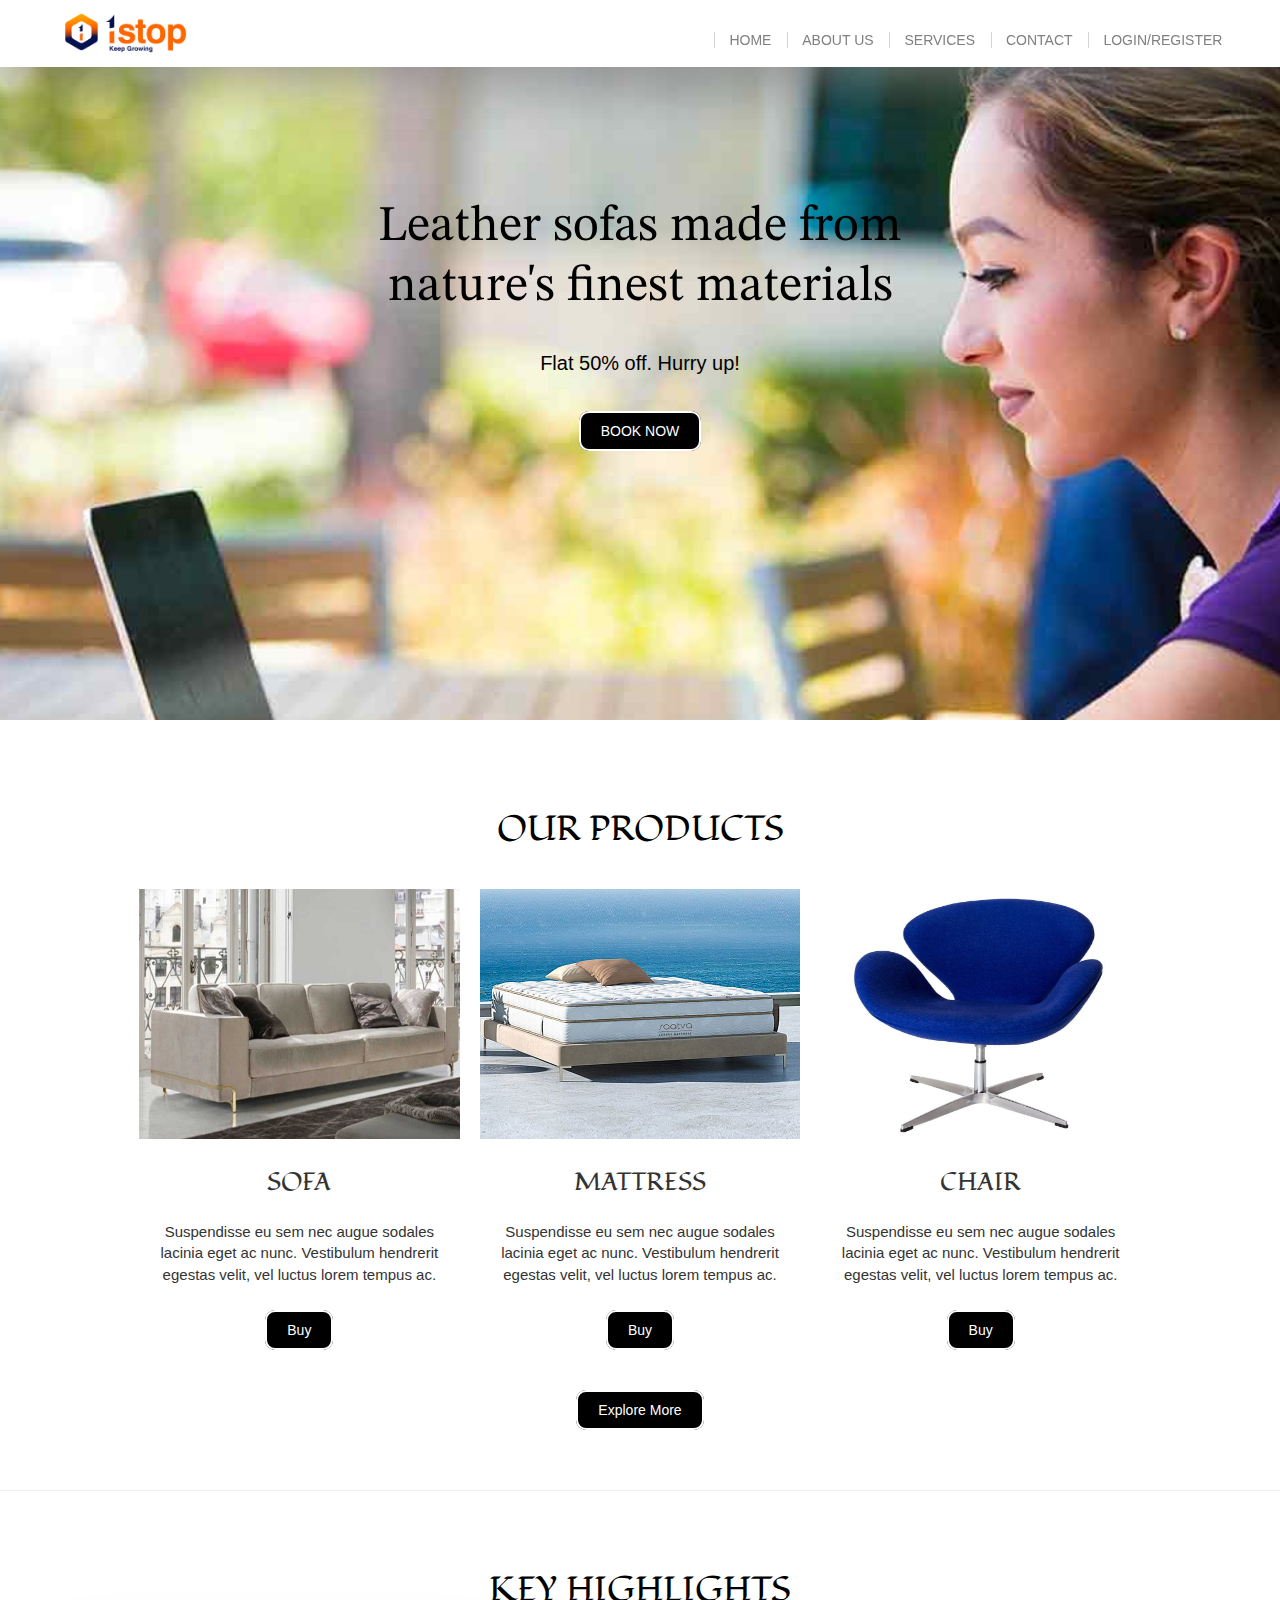
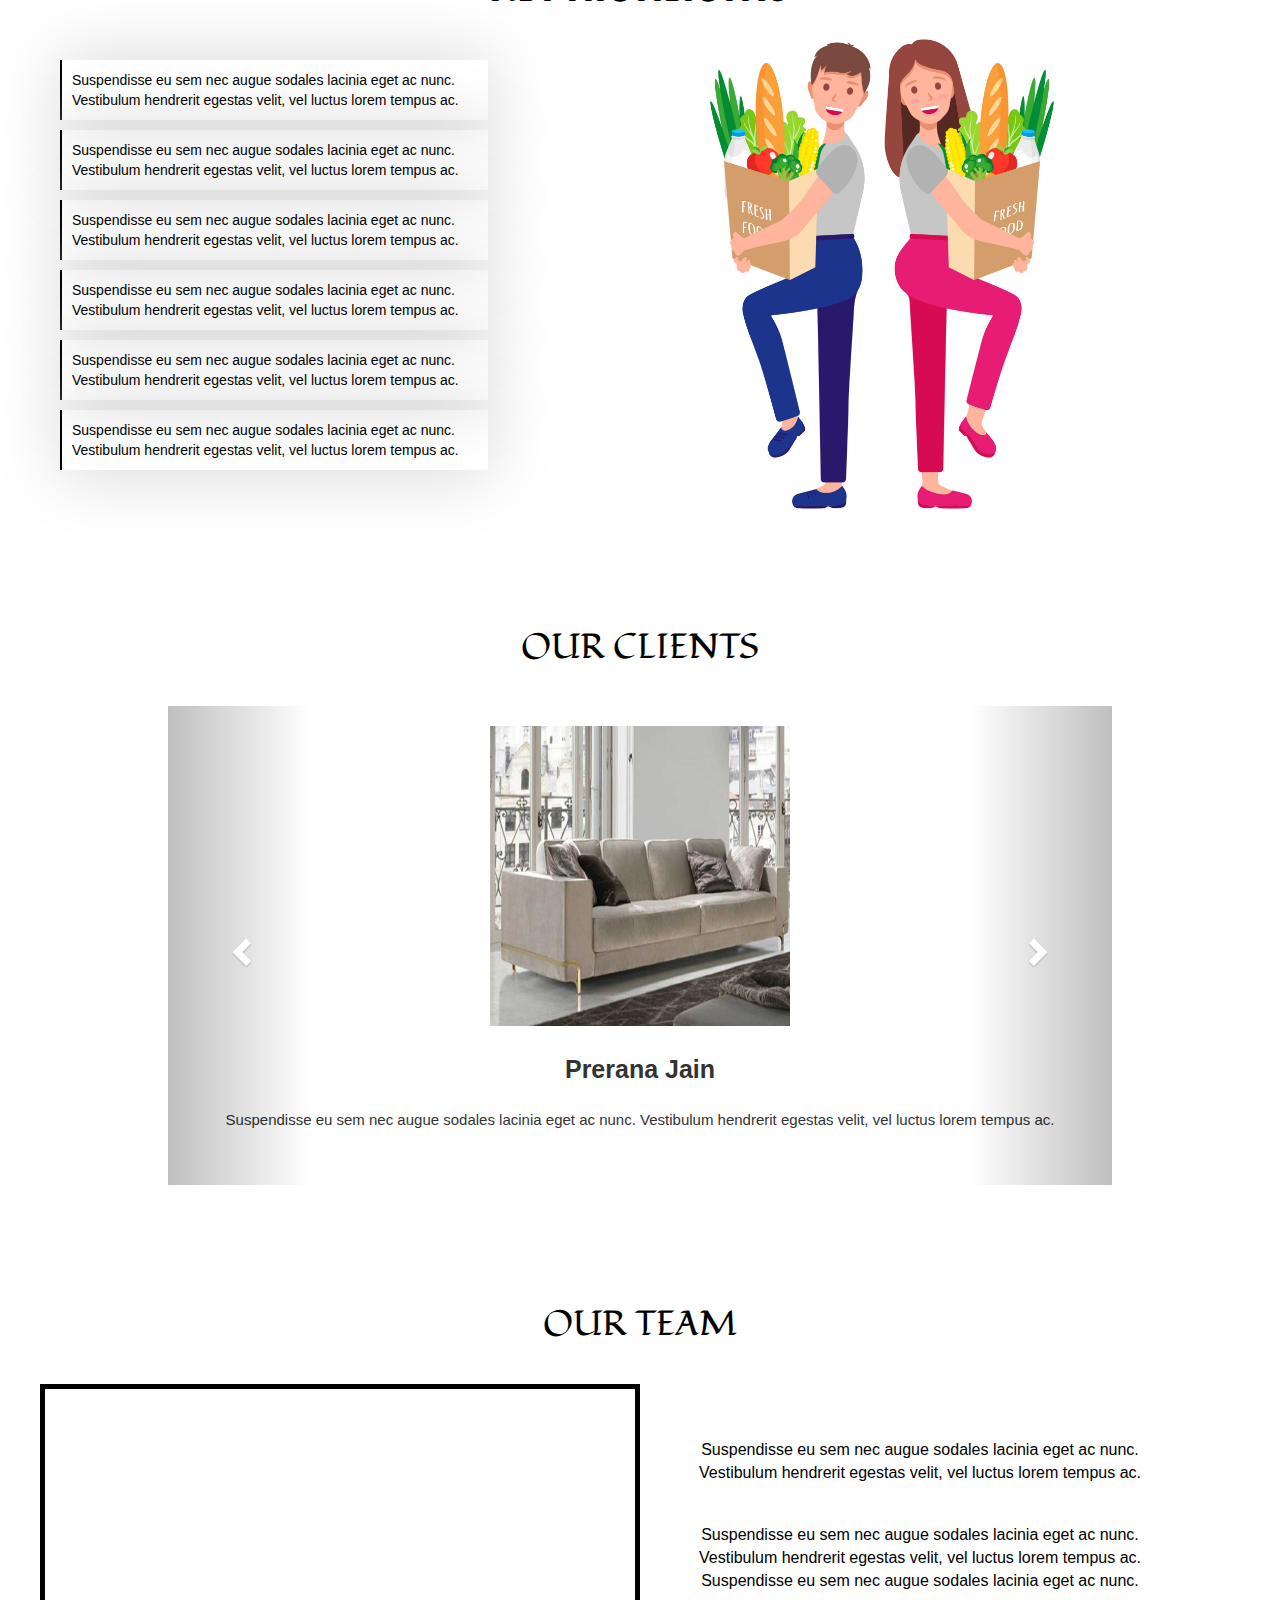
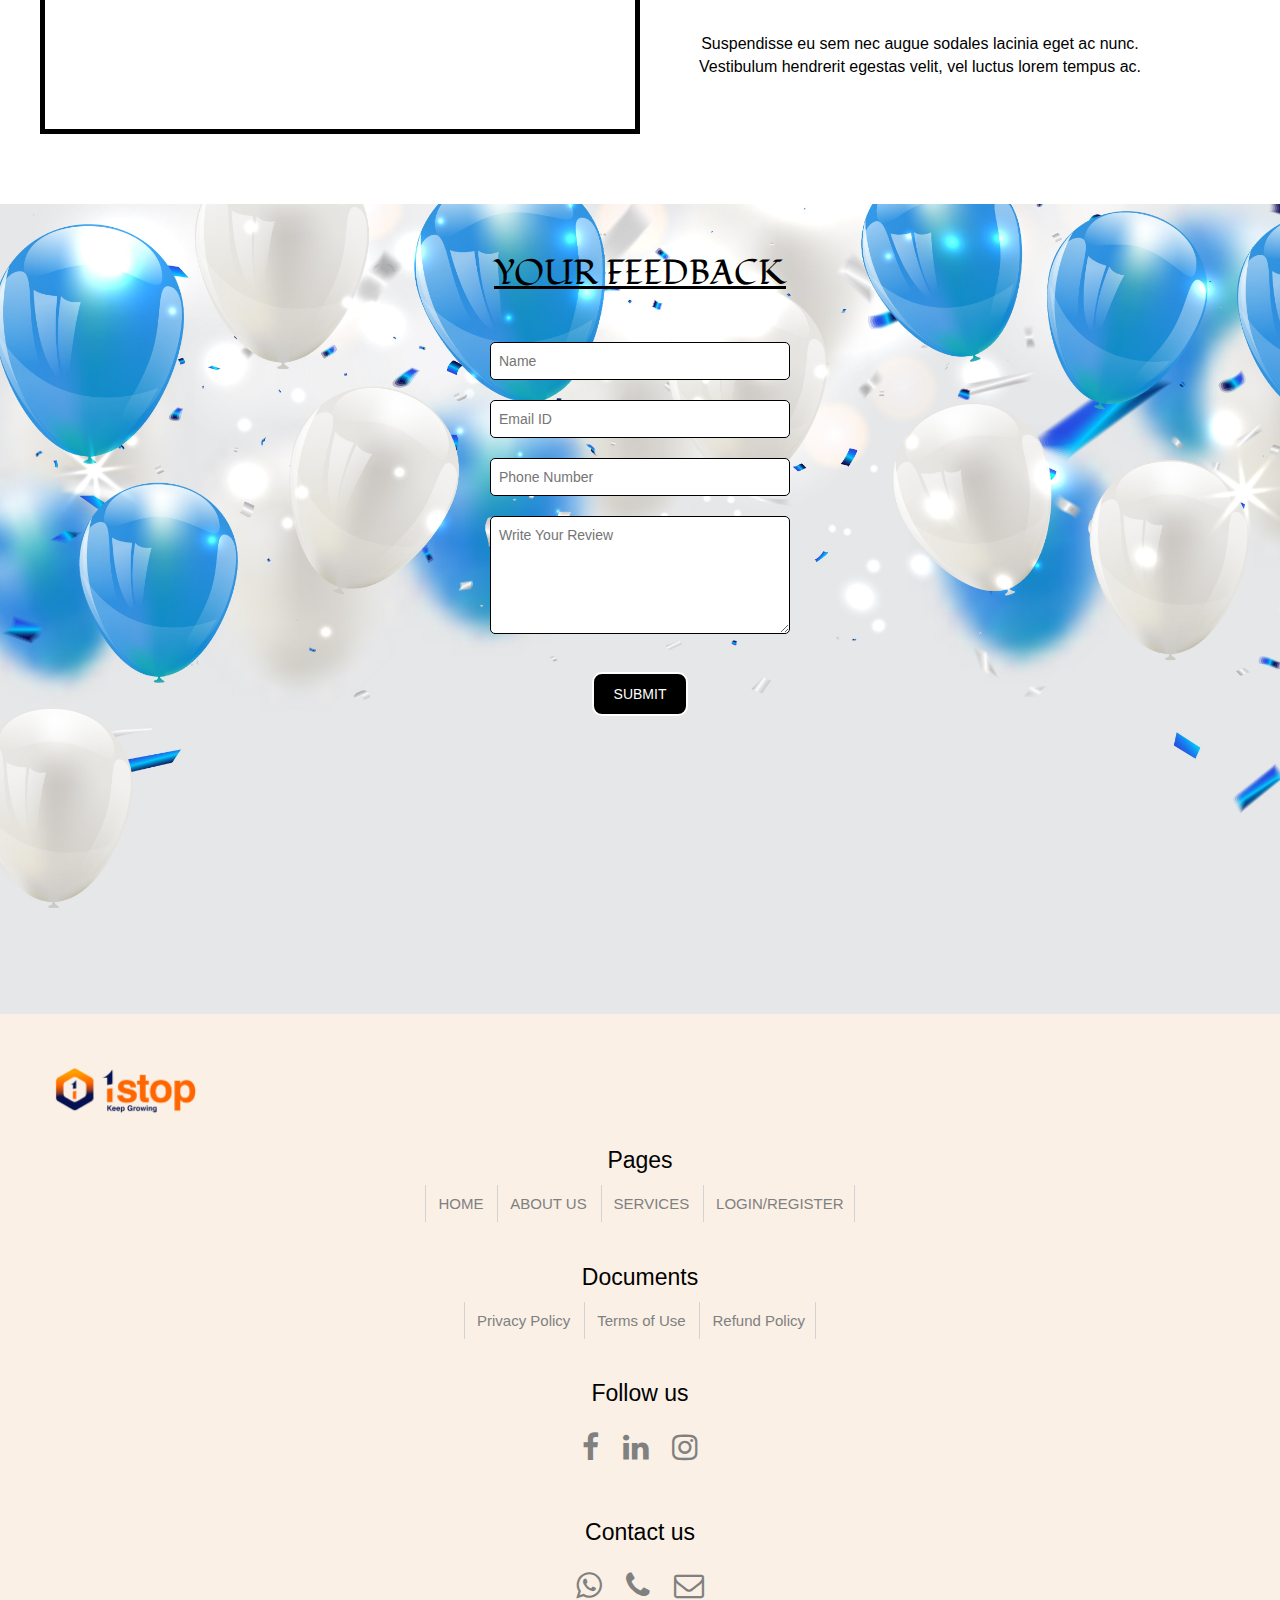
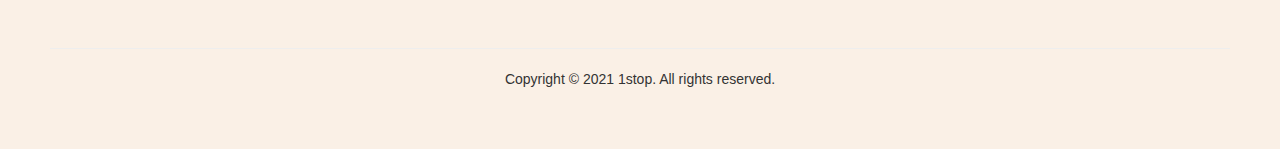
<file: index.html>
<!DOCTYPE html>
<html>
	<head>

		<link rel="preconnect" href="https://fonts.googleapis.com">
		<link rel="preconnect" href="https://fonts.gstatic.com" crossorigin>
		<link href="https://fonts.googleapis.com/css2?family=STIX+Two+Text&display=swap" rel="stylesheet">

		<link rel="preconnect" href="https://fonts.googleapis.com">
		<link rel="preconnect" href="https://fonts.gstatic.com" crossorigin>
		<link href="https://fonts.googleapis.com/css2?family=Fondamento&display=swap" rel="stylesheet">

		<!-- Latest compiled and minified CSS -->
		<link rel="stylesheet" href="https://stackpath.bootstrapcdn.com/bootstrap/3.4.1/css/bootstrap.min.css" integrity="sha384-HSMxcRTRxnN+Bdg0JdbxYKrThecOKuH5zCYotlSAcp1+c8xmyTe9GYg1l9a69psu" crossorigin="anonymous">

		<!-- Optional theme -->
		<link rel="stylesheet" href="https://stackpath.bootstrapcdn.com/bootstrap/3.4.1/css/bootstrap-theme.min.css" integrity="sha384-6pzBo3FDv/PJ8r2KRkGHifhEocL+1X2rVCTTkUfGk7/0pbek5mMa1upzvWbrUbOZ" crossorigin="anonymous">

		<title>My Page</title>
		<link href="style.css" rel="stylesheet">

		<link rel="stylesheet" type="text/css" href="https://stackpath.bootstrapcdn.com/font-awesome/4.7.0/css/font-awesome.min.css">
	</head>


	<body>
		<nav class="nav nav_top">
			<div class="logo">
				<a href="index.html"><img src="logo.png" width="150px"></a><br>
			</div>

			<div class="nav_side">
				<a href="index.html">HOME</a>
				<a href="about.html">ABOUT US</a>
				<a href="service.html">SERVICES</a>
				<a href="contact.html">CONTACT</a>
				<a href="login.html">LOGIN/REGISTER</a>
			</div>
		</nav>

		<div class="main">
			<div class="main_content">
				<h2><span>Leather sofas</span> made from<br><br>nature's finest materials<br></h2>
				<h4>Flat 50% off. Hurry up!</h4>

				<div class="btn">
					<a href="service.html">BOOK NOW</a>
				</div>
			</div>
		</div>

		<div class="product">

			<h2>OUR PRODUCTS</h2>

			<div class="product_container">

				<div class="item">
					<div class="item_img">
						<img src="sofa.jpg">
					</div>
					<div class="item_content">
						<h3>SOFA</h3>
						<p>Suspendisse eu sem nec augue sodales lacinia eget ac nunc. 
							Vestibulum hendrerit egestas velit, vel luctus lorem tempus ac.</p>
						<a href="">Buy</a>
					</div>
				</div>

				<div class="item">
					<div class="item_img">
						<img src="mattress.jpg" alt="mattress">
					</div>
					<div class="item_content">
						<h3>MATTRESS</h3>
						<p>Suspendisse eu sem nec augue sodales lacinia eget ac nunc. 
							Vestibulum hendrerit egestas velit, vel luctus lorem tempus ac.</p>
						<a href="">Buy</a>
					</div>
				</div>

				<div class="item">
					<div class="item_img">
						<img src="chair.jpg" alt="chair">
					</div>
					<div class="item_content">
						<h3>CHAIR</h3>
						<p>Suspendisse eu sem nec augue sodales lacinia eget ac nunc. 
							Vestibulum hendrerit egestas velit, vel luctus lorem tempus ac.</p>
						<a href="">Buy</a>
					</div>
				</div>
			
			</div>

			<div class="product_btn">
				<a href="service.html">Explore More</a>
			</div>

		</div>

		<hr>

		<div class="keypoints">
			<h2>KEY HIGHLIGHTS</h2>
			<div class="key_container">
				<div class="key_content">
					<li>Suspendisse eu sem nec augue sodales lacinia eget ac nunc. Vestibulum hendrerit egestas velit, vel luctus lorem tempus ac.</li>
					<li>Suspendisse eu sem nec augue sodales lacinia eget ac nunc. Vestibulum hendrerit egestas velit, vel luctus lorem tempus ac.</li>
					<li>Suspendisse eu sem nec augue sodales lacinia eget ac nunc. Vestibulum hendrerit egestas velit, vel luctus lorem tempus ac.</li>
					<li>Suspendisse eu sem nec augue sodales lacinia eget ac nunc. Vestibulum hendrerit egestas velit, vel luctus lorem tempus ac.</li>
					<li>Suspendisse eu sem nec augue sodales lacinia eget ac nunc. Vestibulum hendrerit egestas velit, vel luctus lorem tempus ac.</li>
					<li>Suspendisse eu sem nec augue sodales lacinia eget ac nunc. Vestibulum hendrerit egestas velit, vel luctus lorem tempus ac.</li>
				</div>
				<div class="key_img">
					<img src="key.jpg">
				</div>
			</div>
		</div>

		<div class="testi">
			<h2>OUR CLIENTS</h2>
			<div class="testi_container">
				<div id="carousel-example-generic" class="carousel slide" data-ride="carousel">
					<!-- Indicators (The dots or circles in the bottom part of the images)-->
					<ol class="carousel-indicators">
					  <li data-target="#carousel-example-generic" data-slide-to="0" class="active"></li>
					  <li data-target="#carousel-example-generic" data-slide-to="1"></li>
					  <li data-target="#carousel-example-generic" data-slide-to="2"></li>
					</ol>
				  
					<!-- Wrapper for slides -->
					<div class="carousel-inner" role="listbox">
					  <div class="item active">
						  <div class="item_img">
							<img src="sofa.jpg">
						  </div>
						  <div class="item_content">
							  <h3>Prerana Jain</h3>
							  <p>Suspendisse eu sem nec augue sodales lacinia eget ac nunc. 
								Vestibulum hendrerit egestas velit, vel luctus lorem tempus ac.</p>
						  </div>
					  </div>

					  <div class="item">
							<div class="item_img">
							<img src="mattress.jpg">
						  </div>
						  <div class="item_content">
							  <h3>Tanusha Mukund</h3>
							  <p>Suspendisse eu sem nec augue sodales lacinia eget ac nunc. 
								Vestibulum hendrerit egestas velit, vel luctus lorem tempus ac.</p>
						  </div>
					  </div>

					  <div class="item">
						<div class="item_img">
						<img src="chair.jpg">
					  </div>
					  <div class="item_content">
						  <h3>Shraddha Shirali</h3>
						  <p>Suspendisse eu sem nec augue sodales lacinia eget ac nunc. 
							Vestibulum hendrerit egestas velit, vel luctus lorem tempus ac.</p>
					  </div>
				  </div>
					
				  
					<!-- Controls -->
					<a class="left carousel-control" href="#carousel-example-generic" role="button" data-slide="prev">
					  <span class="glyphicon glyphicon-chevron-left" aria-hidden="true"></span>
					  <span class="sr-only">Previous</span>
					</a>
					<a class="right carousel-control" href="#carousel-example-generic" role="button" data-slide="next">
					  <span class="glyphicon glyphicon-chevron-right" aria-hidden="true"></span>
					  <span class="sr-only">Next</span>
					</a>
				  </div>

			</div>

		</div>
		</div>

		<div class="team">
			<h2>OUR TEAM</h2>
			<div class="team_container">
				<div class="team_video">
					<iframe width="560" height="315" src="https://www.youtube.com/embed/cHcLUyoPvks" title="YouTube video player" frameborder="0" allow="accelerometer; autoplay; clipboard-write; encrypted-media; gyroscope; picture-in-picture" allowfullscreen></iframe>
				</div>

				<div class="team_content">
					<p>
						Suspendisse eu sem nec augue sodales lacinia eget ac nunc. 
						Vestibulum hendrerit egestas velit, vel luctus lorem tempus ac.
					</p>
					<p>
						Suspendisse eu sem nec augue sodales lacinia eget ac nunc. 
						Vestibulum hendrerit egestas velit, vel luctus lorem tempus ac.
						Suspendisse eu sem nec augue sodales lacinia eget ac nunc. 
					</p>
					<p>
						Suspendisse eu sem nec augue sodales lacinia eget ac nunc. 
						Vestibulum hendrerit egestas velit, vel luctus lorem tempus ac.
					</p>
				</div>
			</div>
		</div>


		<div class="feed">
			<h2>YOUR FEEDBACK</h2>
			<div class="feed_form">
				<form>
					<input type="text" name="Name" placeholder="Name"><br>
					<input type="email" name="Email ID" placeholder="Email ID"><br>
					<input type="number" name="Phone Number" placeholder="Phone Number"><br>
					<textarea rows="5" cols="7" name="Feedback" placeholder="Write Your Review"></textarea><br>
					<button type="submit">SUBMIT</button>
				</form>
			</div>
		</div>


		<footer>
			<div class="footer_logo">
				<a href="index.html"><img src="logo.png" width="150px"></a>
			</div>
			<div class="pages">
				<h3>Pages</h3>
				<a href="index.html">HOME</a>
				<a href="about.html">ABOUT US</a>
				<a href="service.html">SERVICES</a>
				<a class="abcd" href="login.html">LOGIN/REGISTER</a>
			</div>
			<div class="doc">
				<h3>Documents</h3>
				<a href="">Privacy Policy</a>
				<a href="">Terms of Use</a>
				<a class="abcd" href="">Refund Policy</a>
			</div>
			<div class="social">
				<h3>Follow us</h3>
				<a href="https://www.facebook.com/pages/category/Education-Website/1Stopai-102490171820303/" target="_blank"><i class="fa fa-facebook" aria-hidden="true"></i></a>
				<a href="https://in.linkedin.com/company/1stop-ai" target="_blank"><i class="fa fa-linkedin" aria-hidden="true"></i></a>
				<a href="https://www.instagram.com/1stop.ai/?hl=en" target="_blank"><i class="fa fa-instagram" aria-hidden="true"></i></a>
			</div>
			<div class="contact">
				<h3>Contact us</h3>
				<a href="https://api.Whatsapp.com/send?phone: +91 9876543210" target="_blank"><i class="fa fa-whatsapp" aria-hidden="true"></i></a>
				<a href="tel: +91 9876543210"><i class="fa fa-phone" aria-hidden="true"></i></a>
				<a href="mailto: support@1stop.ai"><i class="fa fa-envelope-o" aria-hidden="true"></i></a>
			</div>
			<hr color="lightgrey">
			<div>
				<p class="copyright">Copyright &copy; 2021 1stop. All rights reserved.</p>
			</div>

		</footer>

		<!-- jQuery (necessary for Bootstrap's JavaScript plugins) -->
		<script src="https://code.jquery.com/jquery-1.12.4.min.js" integrity="sha384-nvAa0+6Qg9clwYCGGPpDQLVpLNn0fRaROjHqs13t4Ggj3Ez50XnGQqc/r8MhnRDZ" crossorigin="anonymous"></script>
		<!-- Latest compiled and minified JavaScript -->
		<script src="https://stackpath.bootstrapcdn.com/bootstrap/3.4.1/js/bootstrap.min.js" integrity="sha384-aJ21OjlMXNL5UyIl/XNwTMqvzeRMZH2w8c5cRVpzpU8Y5bApTppSuUkhZXN0VxHd" crossorigin="anonymous"></script>
	
	</body>

		
</html>
</file>
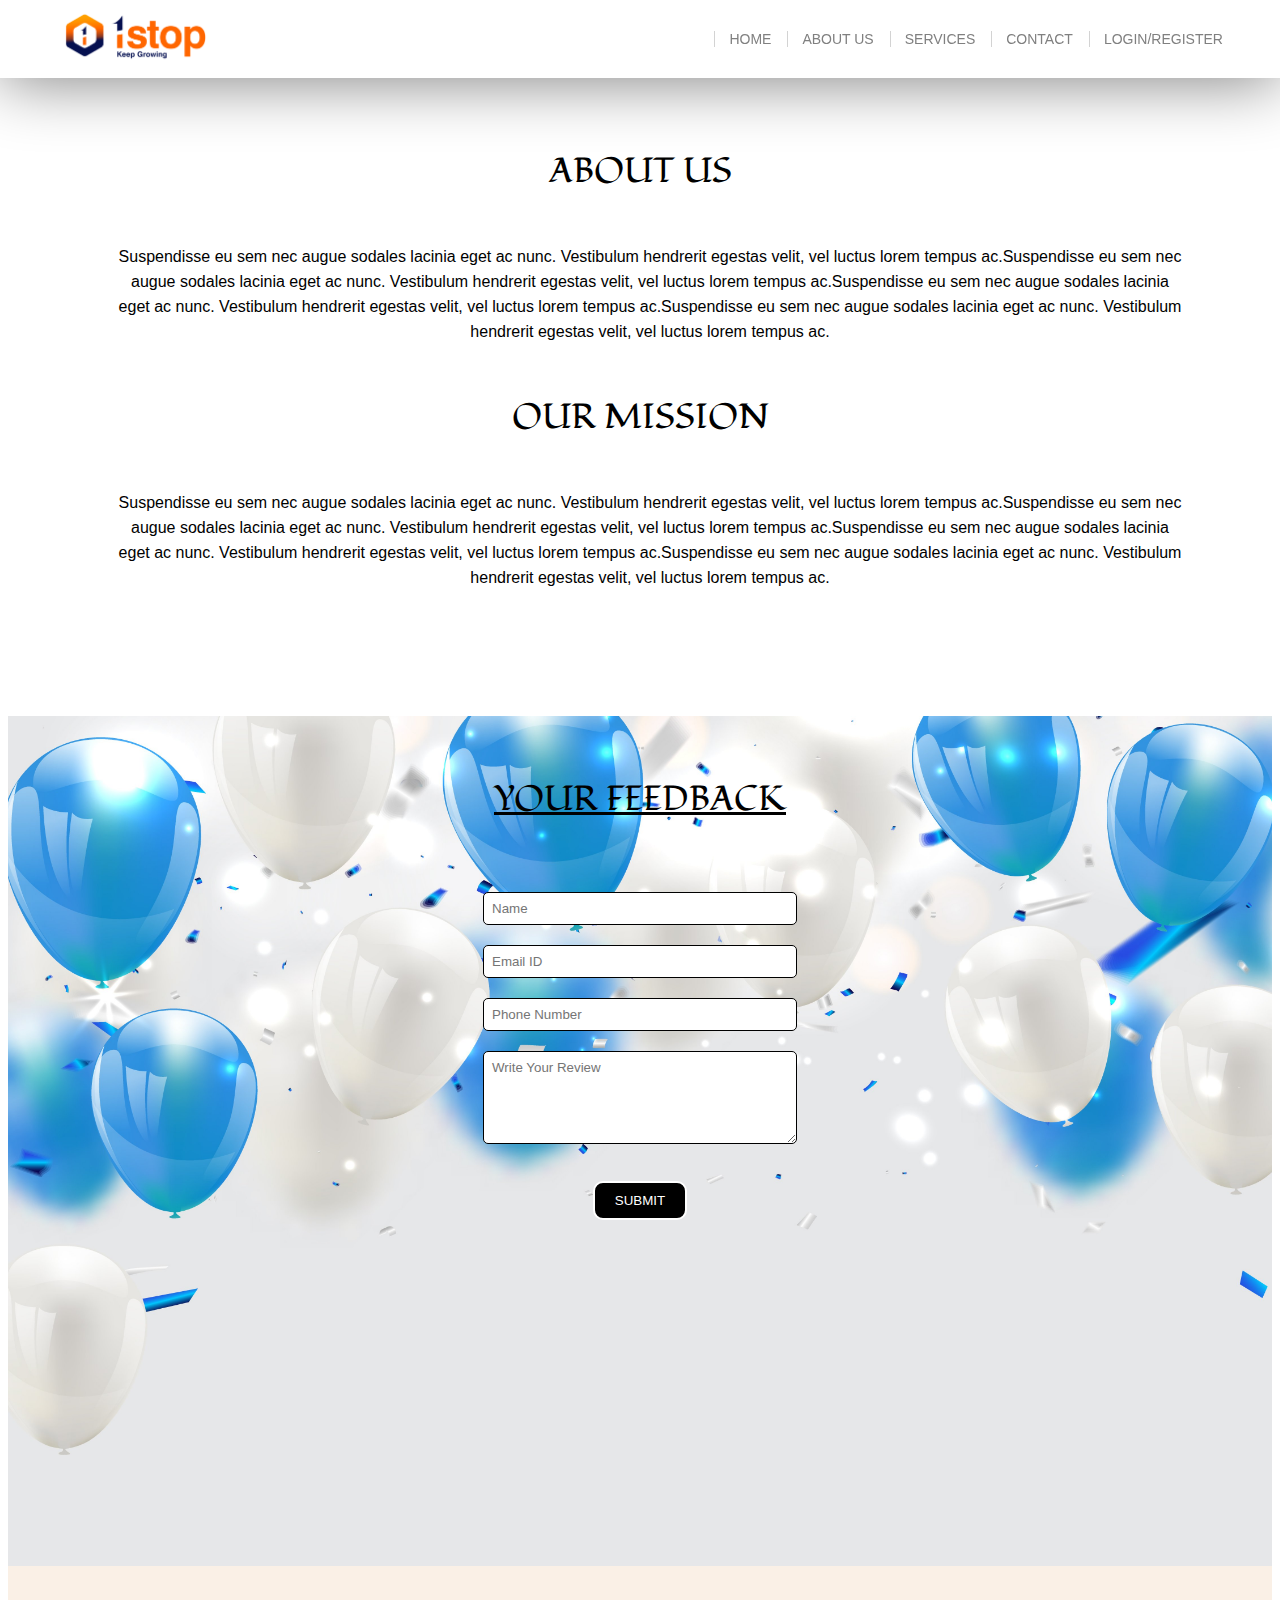
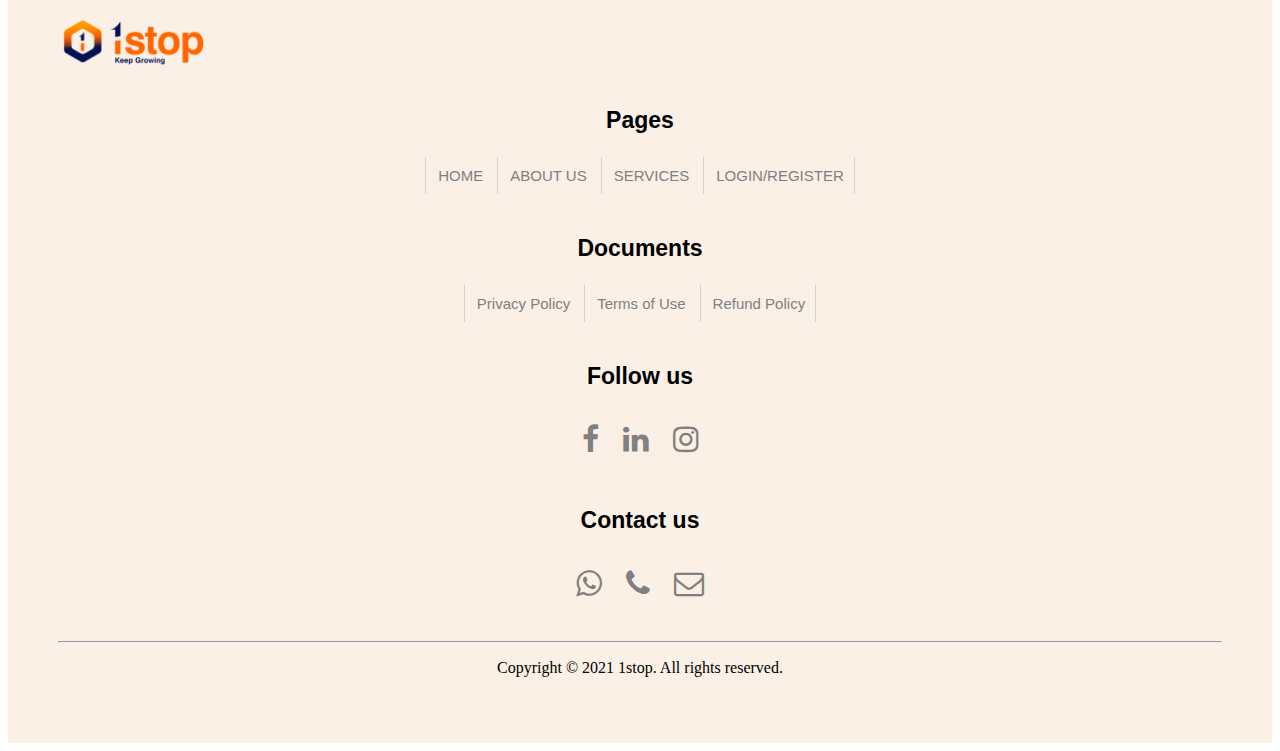
<file: about.html>
<!DOCTYPE html>
<html>
	<head>
        <link href="https://fonts.googleapis.com/css2?family=Fondamento&display=swap" rel="stylesheet">
        <link rel="stylesheet" type="text/css" href="https://stackpath.bootstrapcdn.com/font-awesome/4.7.0/css/font-awesome.min.css">
        <title>My Page</title>
		<link href="style.css" rel="stylesheet">
    </head>


	<body>
		<nav class="nav nav_top">
			<div class="logo">
				<a href="index.html"><img src="logo.png" width="150px"></a><br>
			</div>

			<div class="nav_side">
				<a href="index.html">HOME</a>
				<a href="about.html">ABOUT US</a>
				<a href="service.html">SERVICES</a>
				<a href="contact.html">CONTACT</a>
				<a href="login.html">LOGIN/REGISTER</a>
			</div>
		</nav>

        <div class="about_us">
            <div class="about_content">
                <h2>ABOUT US</h2>
                <p>Suspendisse eu sem nec augue sodales lacinia eget ac nunc. 
                    Vestibulum hendrerit egestas velit, vel luctus lorem tempus ac.Suspendisse eu sem nec augue sodales lacinia eget ac nunc. 
                    Vestibulum hendrerit egestas velit, vel luctus lorem tempus ac.Suspendisse eu sem nec augue sodales lacinia eget ac nunc. 
                    Vestibulum hendrerit egestas velit, vel luctus lorem tempus ac.Suspendisse eu sem nec augue sodales lacinia eget ac nunc. 
                    Vestibulum hendrerit egestas velit, vel luctus lorem tempus ac.</p>
           
                <h2>OUR MISSION</h2>
                <p>Suspendisse eu sem nec augue sodales lacinia eget ac nunc. 
                    Vestibulum hendrerit egestas velit, vel luctus lorem tempus ac.Suspendisse eu sem nec augue sodales lacinia eget ac nunc. 
                    Vestibulum hendrerit egestas velit, vel luctus lorem tempus ac.Suspendisse eu sem nec augue sodales lacinia eget ac nunc. 
                    Vestibulum hendrerit egestas velit, vel luctus lorem tempus ac.Suspendisse eu sem nec augue sodales lacinia eget ac nunc. 
                    Vestibulum hendrerit egestas velit, vel luctus lorem tempus ac.</p>
            </div>           
        </div>

		<div class="feed">
			<h2>YOUR FEEDBACK</h2>
			<div class="feed_form">
				<form>
					<input type="text" name="Name" placeholder="Name"><br>
					<input type="email" name="Email ID" placeholder="Email ID"><br>
					<input type="number" name="Phone Number" placeholder="Phone Number"><br>
					<textarea rows="5" cols="7" name="Feedback" placeholder="Write Your Review"></textarea><br>
					<button type="submit">SUBMIT</button>
				</form>
			</div>
		</div>

        <footer>
			<div class="footer_logo">
				<a href="index.html"><img src="logo.png" width="150px"></a>
			</div>
			<div class="pages">
				<h3>Pages</h3>
				<a href="index.html">HOME</a>
				<a href="about.html">ABOUT US</a>
				<a href="service.html">SERVICES</a>
				<a class="abcd" href="login.html">LOGIN/REGISTER</a>
			</div>
			<div class="doc">
				<h3>Documents</h3>
				<a href="">Privacy Policy</a>
				<a href="">Terms of Use</a>
				<a class="abcd" href="">Refund Policy</a>
			</div>
			<div class="social">
				<h3>Follow us</h3>
				<a href="https://www.facebook.com/pages/category/Education-Website/1Stopai-102490171820303/" target="_blank"><i class="fa fa-facebook" aria-hidden="true"></i></a>
				<a href="https://in.linkedin.com/company/1stop-ai" target="_blank"><i class="fa fa-linkedin" aria-hidden="true"></i></a>
				<a href="https://www.instagram.com/1stop.ai/?hl=en" target="_blank"><i class="fa fa-instagram" aria-hidden="true"></i></a>
			</div>
			<div class="contact">
				<h3>Contact us</h3>
				<a href="https://api.Whatsapp.com/send?phone: +91 9876543210" target="_blank"><i class="fa fa-whatsapp" aria-hidden="true"></i></a>
				<a href="tel: +91 9876543210"><i class="fa fa-phone" aria-hidden="true"></i></a>
				<a href="mailto: support@1stop.ai"><i class="fa fa-envelope-o" aria-hidden="true"></i></a>
			</div>
			<hr>
			<div>
				<p class="copyright">Copyright &copy; 2021 1stop. All rights reserved.</p>
			</div>

		</footer>
    
    </body>

</html>
</file>
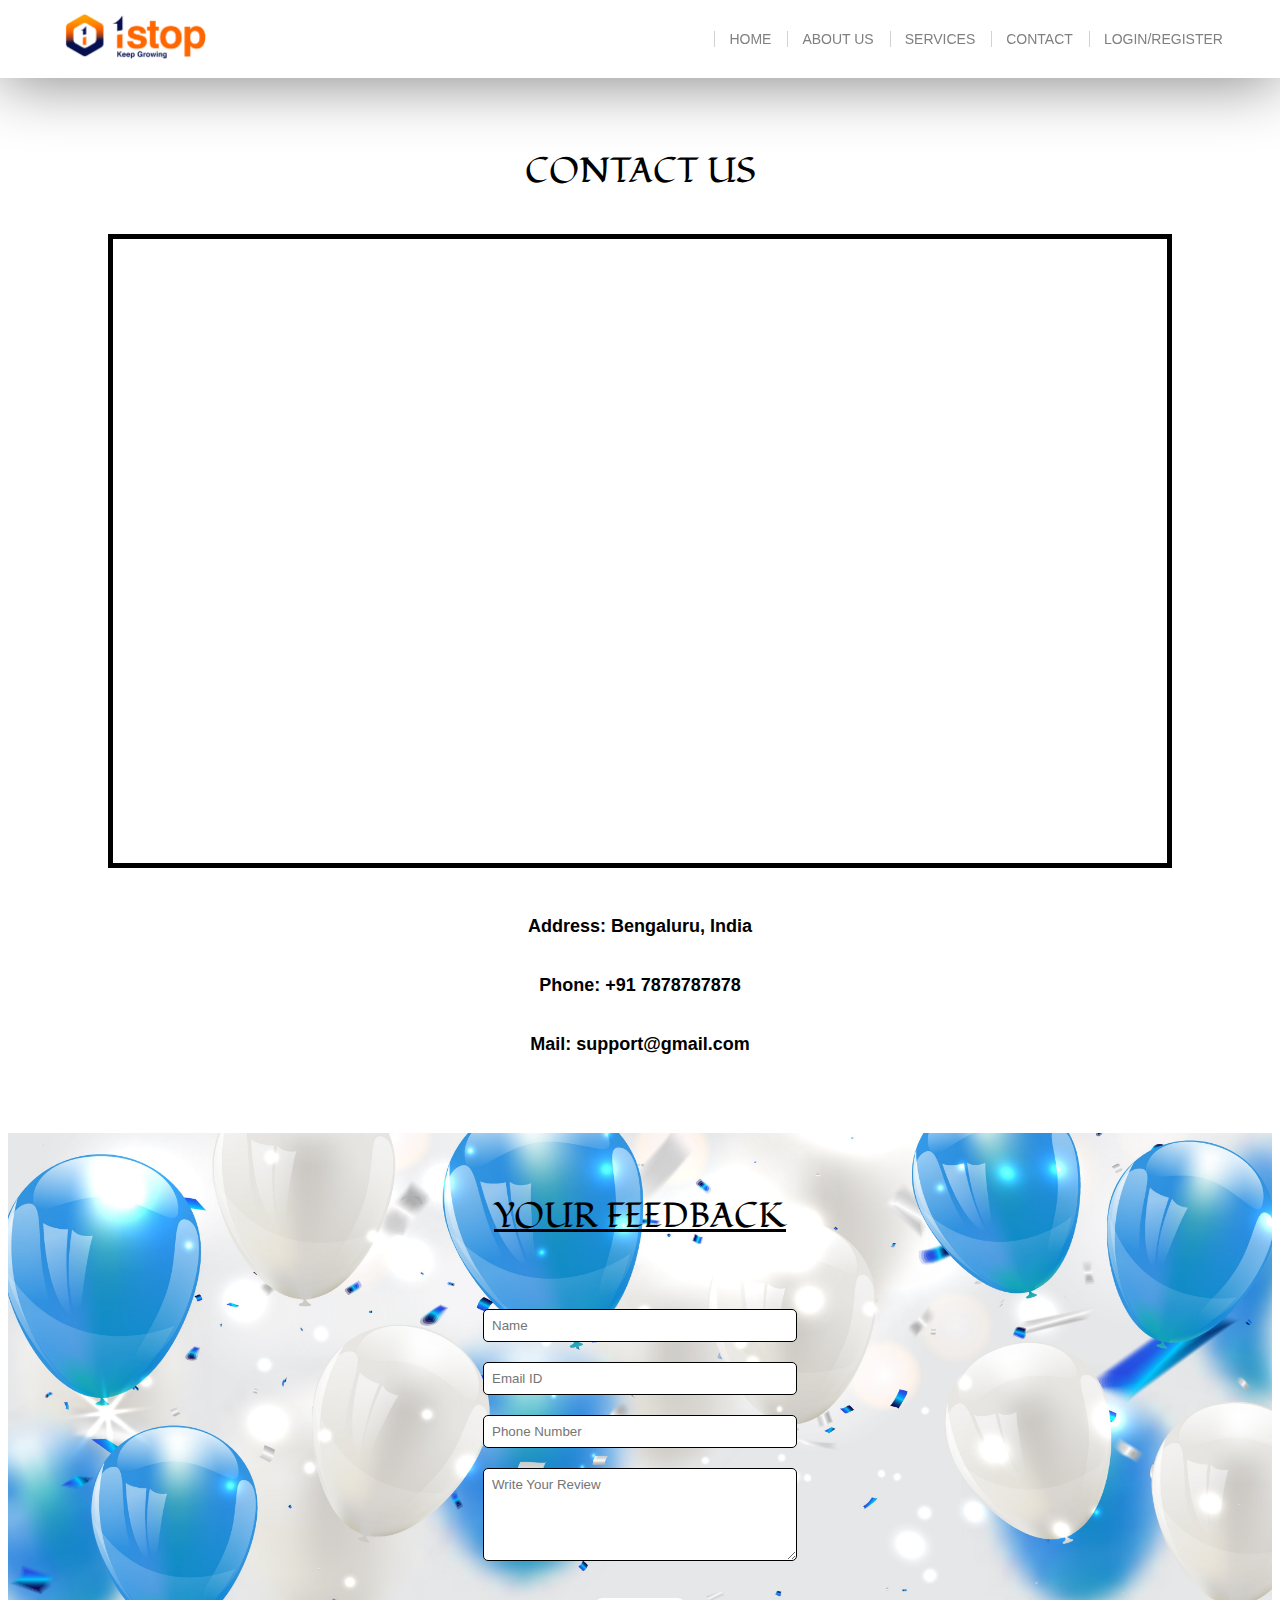
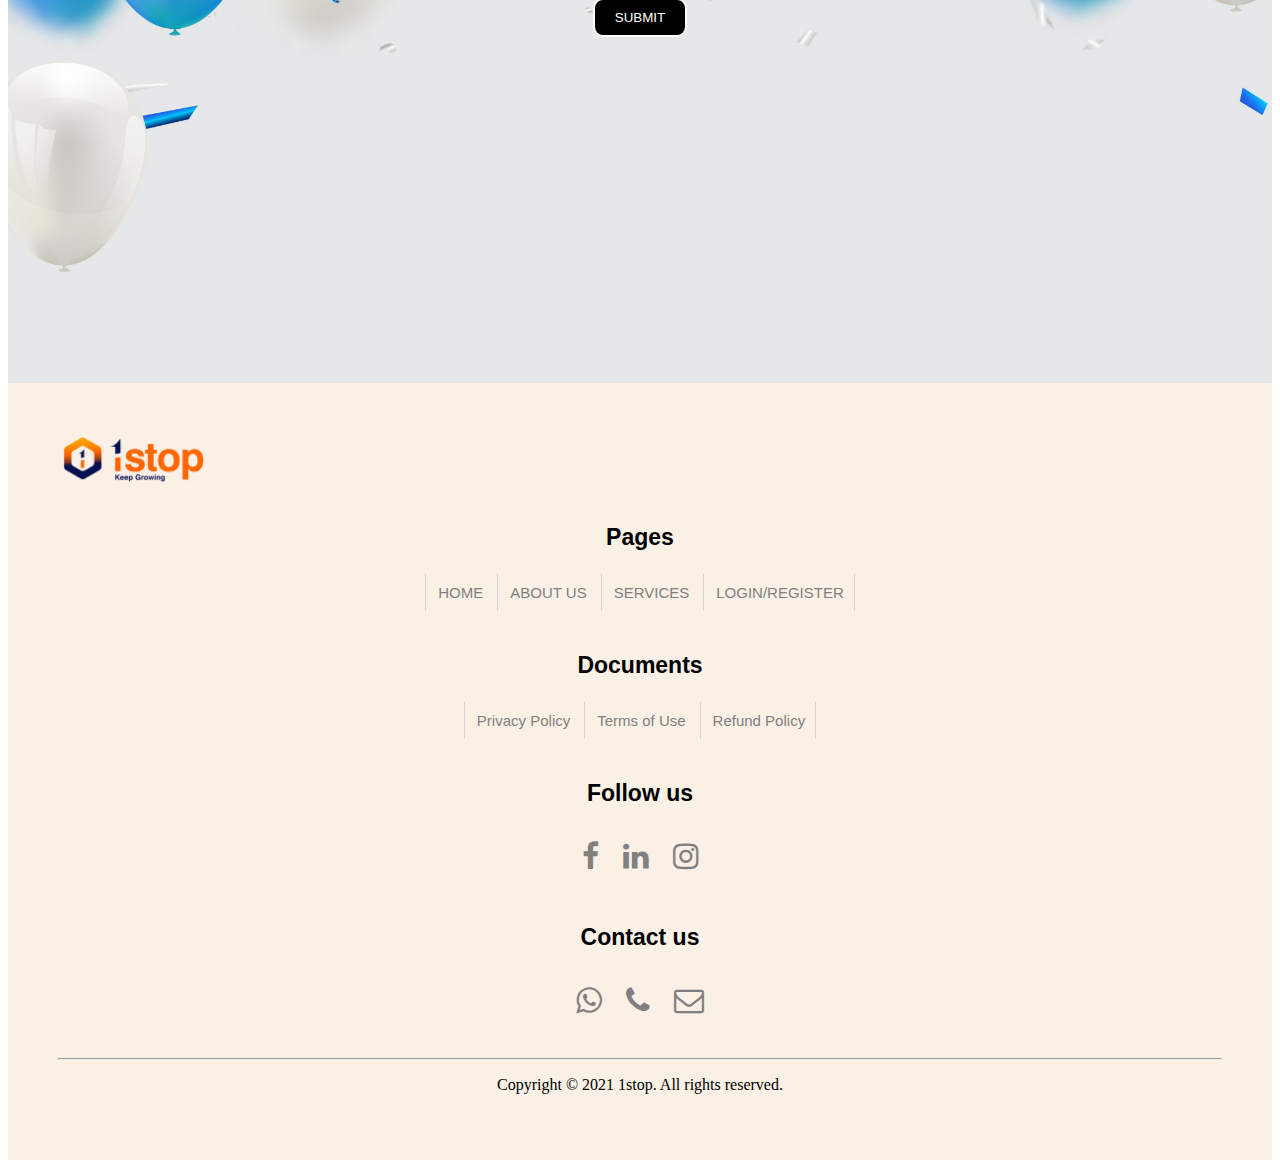
<file: contact.html>
<!DOCTYPE html>
<html>
	<head>
        <link href="https://fonts.googleapis.com/css2?family=Fondamento&display=swap" rel="stylesheet">
        <link rel="stylesheet" type="text/css" href="https://stackpath.bootstrapcdn.com/font-awesome/4.7.0/css/font-awesome.min.css">
        <title>My Page</title>
		<link href="style.css" rel="stylesheet">
    </head>


	<body>
		<nav class="nav nav_top">
			<div class="logo">
				<a href="index.html"><img src="logo.png" width="150px"></a><br>
			</div>

			<div class="nav_side">
				<a href="index.html">HOME</a>
				<a href="about.html">ABOUT US</a>
				<a href="service.html">SERVICES</a>
				<a href="contact.html">CONTACT</a>
				<a href="login.html">LOGIN/REGISTER</a>
			</div>
		</nav>

        <div class="contact_container">
            <h2>CONTACT US</h2>
            <div class="g_map">
                <iframe src="https://www.google.com/maps/embed?pb=!1m18!1m12!1m3!1d2297.863889683004!2d77.70474949968703!3d13.19864087425527!2m3!1f0!2f0!3f0!3m2!1i1024!2i768!4f13.1!3m3!1m2!1s0x3bae1cfe75446265%3A0x296c70e9a129418e!2sKempegowda%20International%20Airport%20Bengaluru!5e0!3m2!1sen!2sin!4v1625645696772!5m2!1sen!2sin" 
                width="100%" height="600" style="border:0;" allowfullscreen="" loading="lazy"></iframe>
            </div>
            <div class="contact_content">
                <p><b>Address: Bengaluru, India</b></p>
                <p><b>Phone: +91 7878787878</b></p>
                <p><b>Mail: support@gmail.com</b></p>
            </div>
        </div>

        <div class="feed">
			<h2>YOUR FEEDBACK</h2>
			<div class="feed_form">
				<form>
					<input type="text" name="Name" placeholder="Name"><br>
					<input type="email" name="Email ID" placeholder="Email ID"><br>
					<input type="number" name="Phone Number" placeholder="Phone Number"><br>
					<textarea rows="5" cols="7" name="Feedback" placeholder="Write Your Review"></textarea><br>
					<button type="submit">SUBMIT</button>
				</form>
			</div>
		</div>

        <footer>
			<div class="footer_logo">
				<a href="index.html"><img src="logo.png" width="150px"></a>
			</div>
			<div class="pages">
				<h3>Pages</h3>
				<a href="index.html">HOME</a>
				<a href="about.html">ABOUT US</a>
				<a href="service.html">SERVICES</a>
				<a class="abcd" href="login.html">LOGIN/REGISTER</a>
			</div>
			<div class="doc">
				<h3>Documents</h3>
				<a href="">Privacy Policy</a>
				<a href="">Terms of Use</a>
				<a class="abcd" href="">Refund Policy</a>
			</div>
			<div class="social">
				<h3>Follow us</h3>
				<a href="https://www.facebook.com/pages/category/Education-Website/1Stopai-102490171820303/" target="_blank"><i class="fa fa-facebook" aria-hidden="true"></i></a>
				<a href="https://in.linkedin.com/company/1stop-ai" target="_blank"><i class="fa fa-linkedin" aria-hidden="true"></i></a>
				<a href="https://www.instagram.com/1stop.ai/?hl=en" target="_blank"><i class="fa fa-instagram" aria-hidden="true"></i></a>
			</div>
			<div class="contact">
				<h3>Contact us</h3>
				<a href="https://api.Whatsapp.com/send?phone: +91 9876543210" target="_blank"><i class="fa fa-whatsapp" aria-hidden="true"></i></a>
				<a href="tel: +91 9876543210"><i class="fa fa-phone" aria-hidden="true"></i></a>
				<a href="mailto: support@1stop.ai"><i class="fa fa-envelope-o" aria-hidden="true"></i></a>
			</div>
			<hr>
			<div>
				<p class="copyright">Copyright &copy; 2021 1stop. All rights reserved.</p>
			</div>

		</footer>
    
    </body>

</html>
</file>
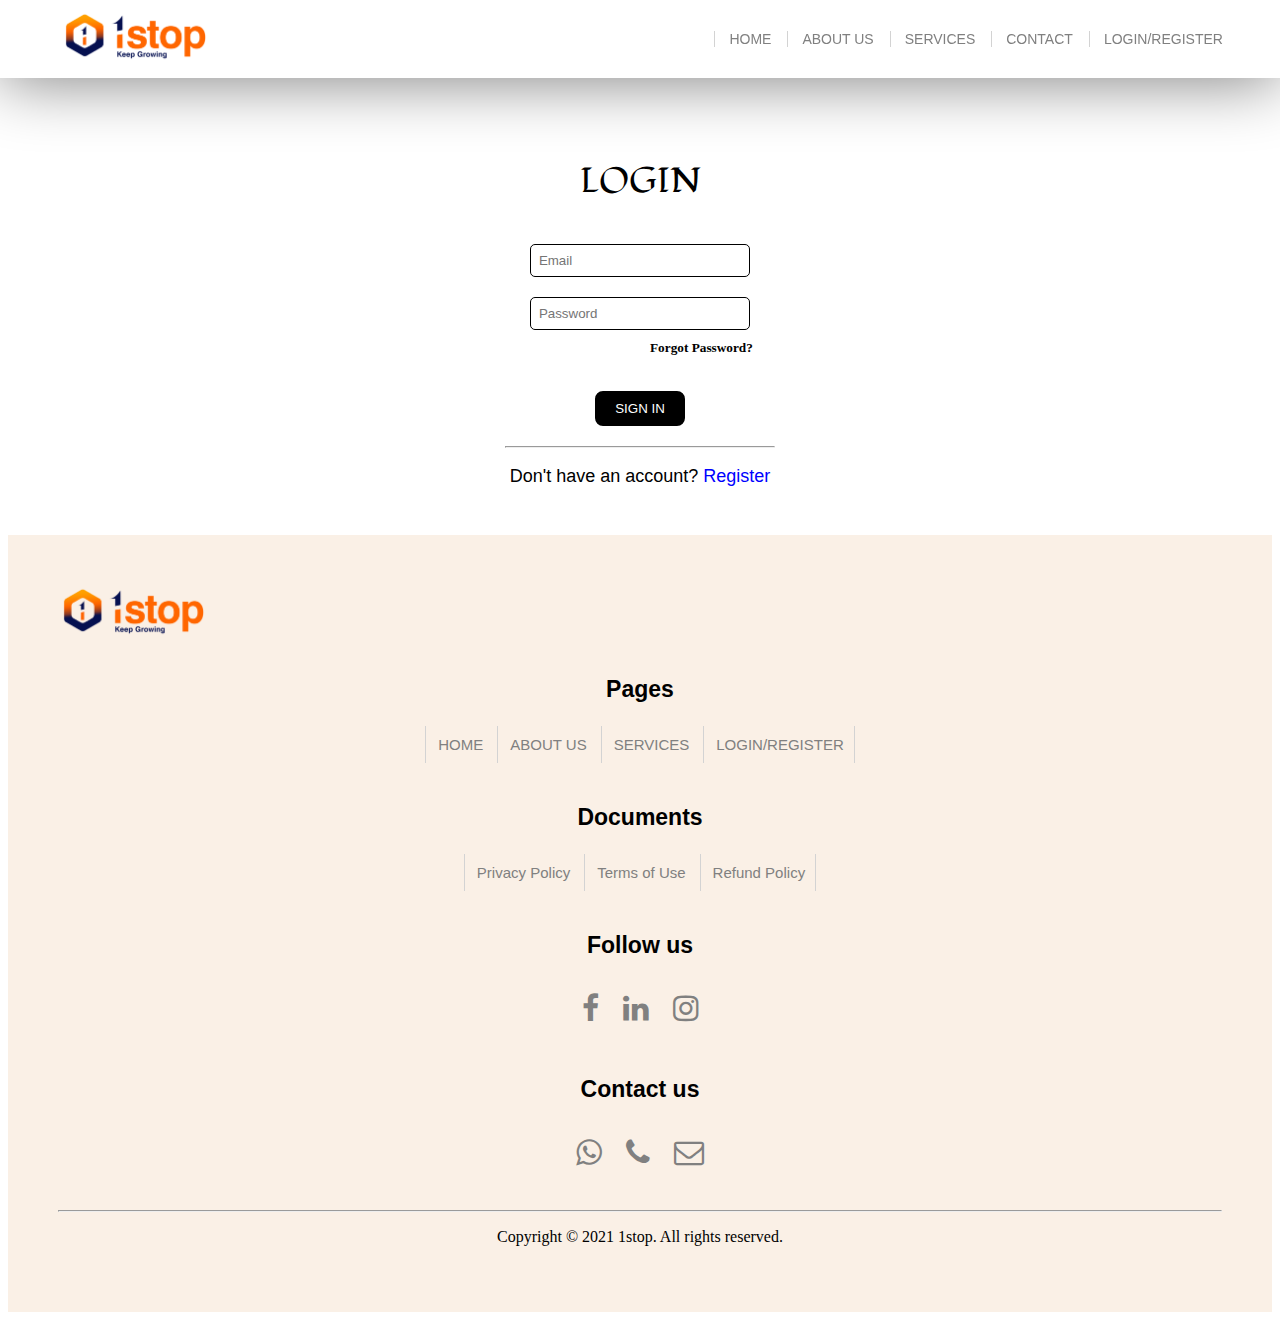
<file: login.html>
<!DOCTYPE html>
<html>
	<head>
        <link href="https://fonts.googleapis.com/css2?family=Fondamento&display=swap" rel="stylesheet">
        <link rel="stylesheet" type="text/css" href="https://stackpath.bootstrapcdn.com/font-awesome/4.7.0/css/font-awesome.min.css">
        <title>My Page</title>
		<link href="style.css" rel="stylesheet">
    </head>

    <body>

        <nav class="nav nav_top">
			<div class="logo">
				<a href="index.html"><img src="logo.png" width="150px"></a><br>
			</div>

			<div class="nav_side">
				<a href="index.html">HOME</a>
				<a href="about.html">ABOUT US</a>
				<a href="service.html">SERVICES</a>
				<a href="contact.html">CONTACT</a>
				<a href="login.html">LOGIN/REGISTER</a>
			</div>
		</nav>

        <div class="login">
            <div class="login_heading">
                <h2>LOGIN</h2>
            </div>
            <div class="login_content">
                <form class="email">
                    <input type="email" name="Email ID" placeholder="Email"><br>
                    <input type="password" name="Password" placeholder="Password"><br>
				</form>
					<h5>Forgot Password?</h5>
				<form class="signin">
                    <button type="submit">SIGN IN</button>
                </form>
            </div>
			<hr>
            <div class="no_login">
                <p>Don't have an account? <a href="register.html">Register</a> </p>
            </div>
            
        </div>

        <footer>
			<div class="footer_logo">
				<a href="index.html"><img src="logo.png" width="150px"></a>
			</div>
			<div class="pages">
				<h3>Pages</h3>
				<a href="index.html">HOME</a>
				<a href="about.html">ABOUT US</a>
				<a href="service.html">SERVICES</a>
				<a class="abcd" href="login.html">LOGIN/REGISTER</a>
			</div>
			<div class="doc">
				<h3>Documents</h3>
				<a href="">Privacy Policy</a>
				<a href="">Terms of Use</a>
				<a class="abcd" href="">Refund Policy</a>
			</div>
			<div class="social">
				<h3>Follow us</h3>
				<a href="https://www.facebook.com/pages/category/Education-Website/1Stopai-102490171820303/" target="_blank"><i class="fa fa-facebook" aria-hidden="true"></i></a>
				<a href="https://in.linkedin.com/company/1stop-ai" target="_blank"><i class="fa fa-linkedin" aria-hidden="true"></i></a>
				<a href="https://www.instagram.com/1stop.ai/?hl=en" target="_blank"><i class="fa fa-instagram" aria-hidden="true"></i></a>
			</div>
			<div class="contact">
				<h3>Contact us</h3>
				<a href="https://api.Whatsapp.com/send?phone: +91 9876543210" target="_blank"><i class="fa fa-whatsapp" aria-hidden="true"></i></a>
				<a href="tel: +91 9876543210"><i class="fa fa-phone" aria-hidden="true"></i></a>
				<a href="mailto: support@1stop.ai"><i class="fa fa-envelope-o" aria-hidden="true"></i></a>
			</div>
			<hr>
			<div>
				<p class="copyright">Copyright &copy; 2021 1stop. All rights reserved.</p>
			</div>

		</footer>
        

    </body>

</html>
</file>
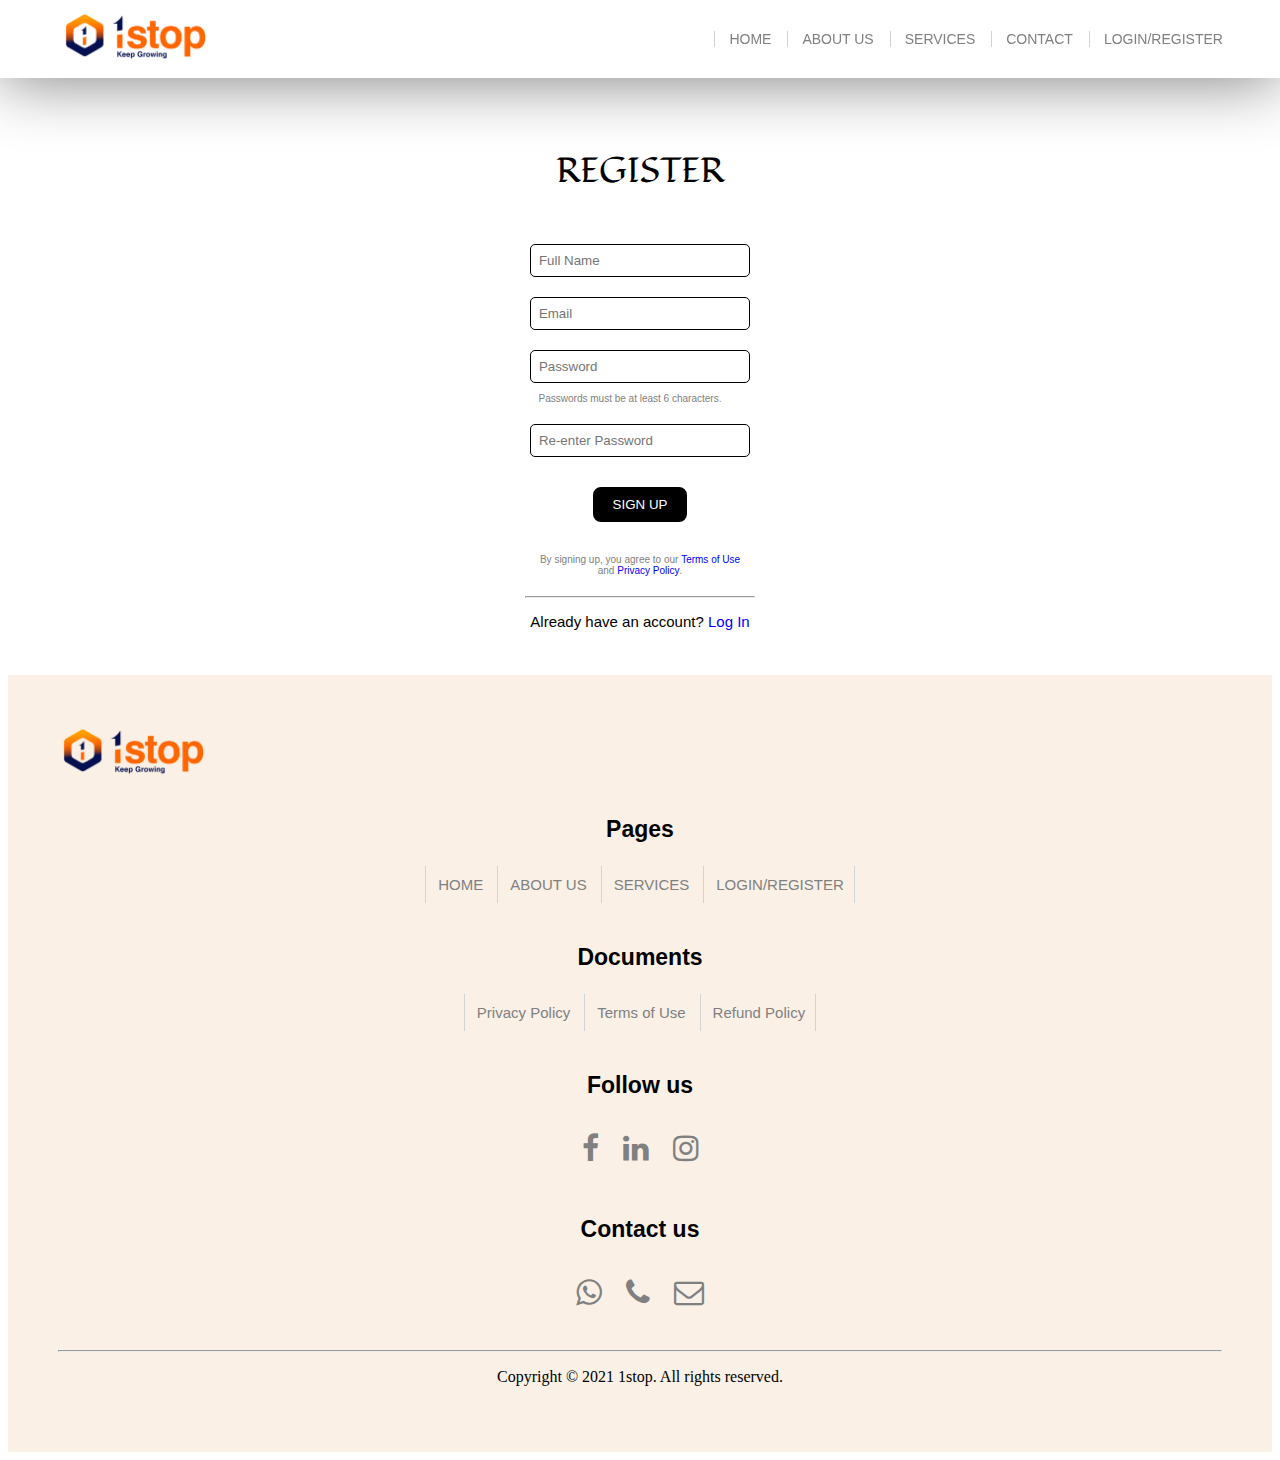
<file: register.html>
<!DOCTYPE html>
<html>
	<head>
        <link href="https://fonts.googleapis.com/css2?family=Fondamento&display=swap" rel="stylesheet">
        <link rel="stylesheet" type="text/css" href="https://stackpath.bootstrapcdn.com/font-awesome/4.7.0/css/font-awesome.min.css">
        <title>My Page</title>
		<link href="style.css" rel="stylesheet">
    </head>

    <body>
        
        <nav class="nav nav_top">
			<div class="logo">
				<a href="index.html"><img src="logo.png" width="150px"></a><br>
			</div>

			<div class="nav_side">
				<a href="index.html">HOME</a>
				<a href="about.html">ABOUT US</a>
				<a href="service.html">SERVICES</a>
				<a href="contact.html">CONTACT</a>
				<a href="login.html">LOGIN/REGISTER</a>
			</div>
		</nav>

        <div class="register">

            <div class="register_heading">
                <h2>REGISTER</h2>
            </div>

            <div class="register_content">
                <form>
                    <input type="Name" name="Name" placeholder="Full Name"><br>
                    <input type="email" name="Email ID" placeholder="Email"><br>
                    <input type="password" name="password" placeholder="Password"><br>    
                </form>
                <p>Passwords must be at least 6 characters.</p>
                <form>
                    <input type="password" name="password2" placeholder="Re-enter Password"><br>
                    <button type="submit">SIGN UP</button>
                </form>
            </div>
            <div class="agree">
                <p>By signing up, you agree to our <a href="">Terms of Use</a><br>and <a href="">Privacy Policy</a>.</p>
            </div>

            <hr>

            <div class="no_register">
                <p>Already have an account? <a href="login.html">Log In</a> </p>
            </div>

        </div>

        <footer>
			<div class="footer_logo">
				<a href="index.html"><img src="logo.png" width="150px"></a>
			</div>
			<div class="pages">
				<h3>Pages</h3>
				<a href="index.html">HOME</a>
				<a href="about.html">ABOUT US</a>
				<a href="service.html">SERVICES</a>
				<a class="abcd" href="login.html">LOGIN/REGISTER</a>
			</div>
			<div class="doc">
				<h3>Documents</h3>
				<a href="">Privacy Policy</a>
				<a href="">Terms of Use</a>
				<a class="abcd" href="">Refund Policy</a>
			</div>
			<div class="social">
				<h3>Follow us</h3>
				<a href="https://www.facebook.com/pages/category/Education-Website/1Stopai-102490171820303/" target="_blank"><i class="fa fa-facebook" aria-hidden="true"></i></a>
				<a href="https://in.linkedin.com/company/1stop-ai" target="_blank"><i class="fa fa-linkedin" aria-hidden="true"></i></a>
				<a href="https://www.instagram.com/1stop.ai/?hl=en" target="_blank"><i class="fa fa-instagram" aria-hidden="true"></i></a>
			</div>
			<div class="contact">
				<h3>Contact us</h3>
				<a href="https://api.Whatsapp.com/send?phone: +91 9876543210" target="_blank"><i class="fa fa-whatsapp" aria-hidden="true"></i></a>
				<a href="tel: +91 9876543210"><i class="fa fa-phone" aria-hidden="true"></i></a>
				<a href="mailto: support@1stop.ai"><i class="fa fa-envelope-o" aria-hidden="true"></i></a>
			</div>
			<hr>
			<div>
				<p class="copyright">Copyright &copy; 2021 1stop. All rights reserved.</p>
			</div>

		</footer>
        

    </body>

</html>
</file>
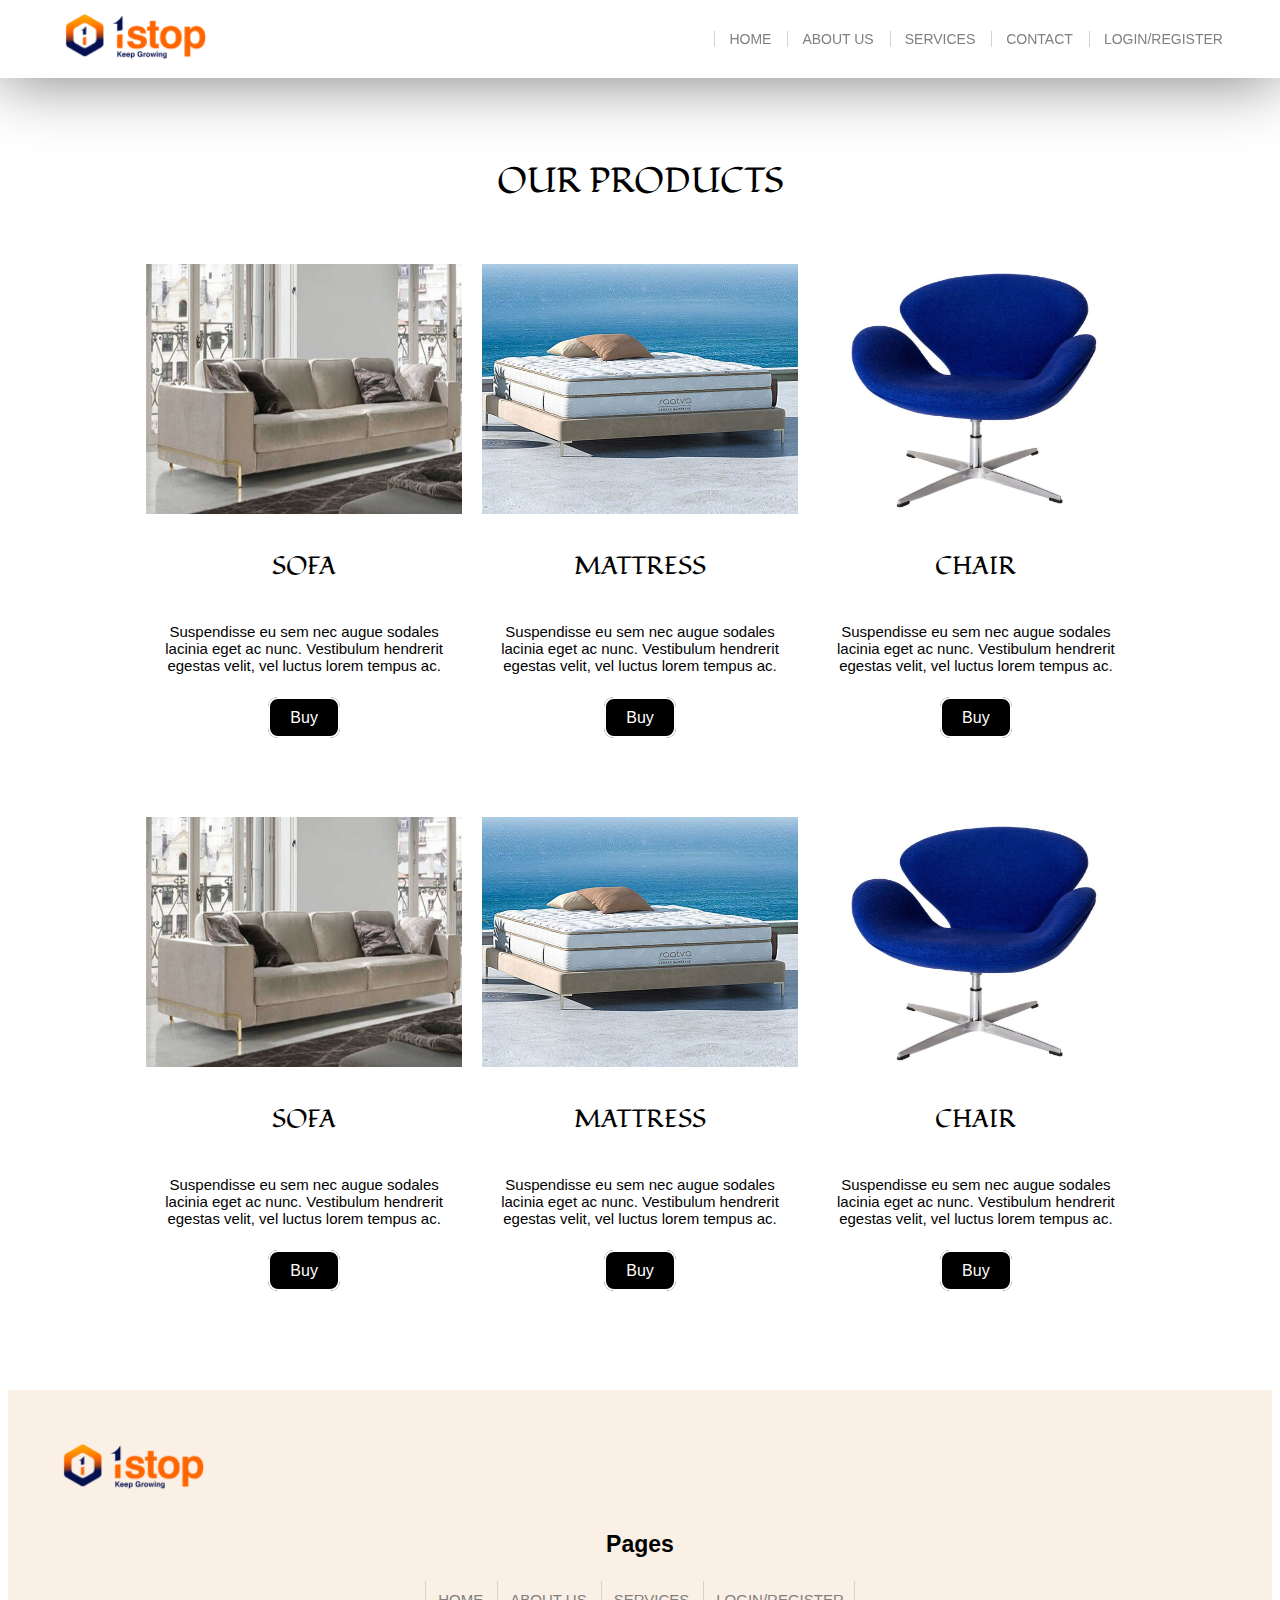
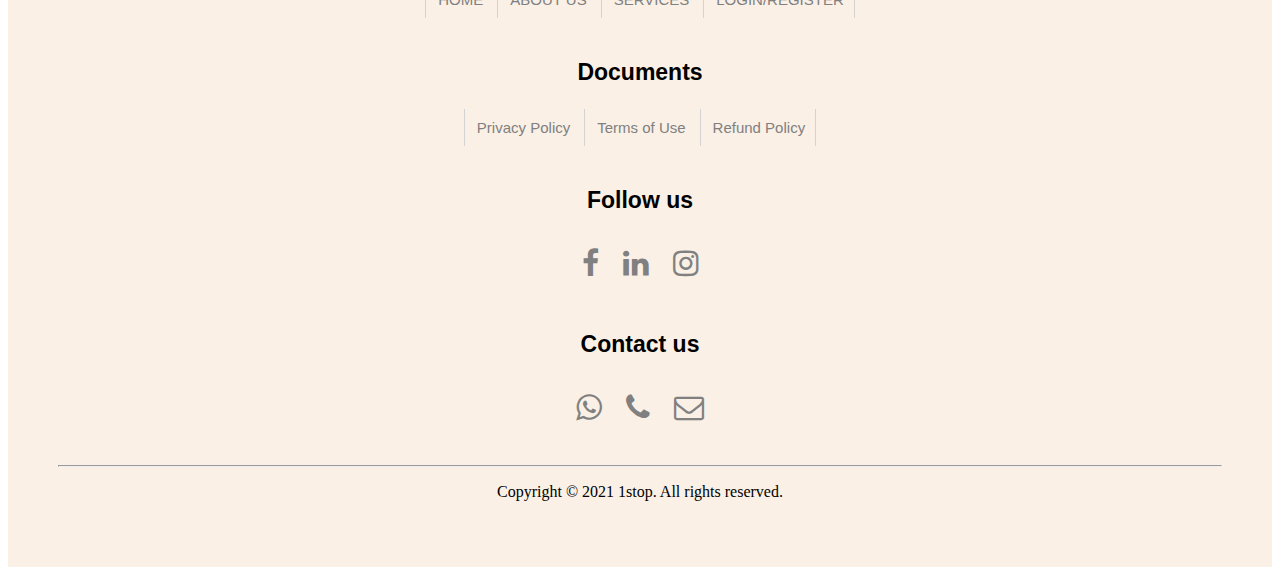
<file: service.html>
<!DOCTYPE html>
<html>
	<head>
        <link href="https://fonts.googleapis.com/css2?family=Fondamento&display=swap" rel="stylesheet">
        <link rel="stylesheet" type="text/css" href="https://stackpath.bootstrapcdn.com/font-awesome/4.7.0/css/font-awesome.min.css">
        <title>My Page</title>
		<link href="style.css" rel="stylesheet">
    </head>


	<body>
		<nav class="nav nav_top">
			<div class="logo">
				<a href="index.html"><img src="logo.png" width="150px"></a><br>
			</div>

			<div class="nav_side">
				<a href="index.html">HOME</a>
				<a href="about.html">ABOUT US</a>
				<a href="service.html">SERVICES</a>
				<a href="contact.html">CONTACT</a>
				<a href="login.html">LOGIN/REGISTER</a>
			</div>
		</nav>

        <div class="product" style="padding-top: 100px;">

			<h2>OUR PRODUCTS</h2>

			<div class="product_container" style="padding-bottom: 50px;">

				<div class="item">
					<div class="item_img">
						<img src="sofa.jpg">
					</div>
					<div class="item_content">
						<h3>SOFA</h3>
						<p>Suspendisse eu sem nec augue sodales lacinia eget ac nunc. 
							Vestibulum hendrerit egestas velit, vel luctus lorem tempus ac.</p>
						<a href="">Buy</a>
					</div>
				</div>

				<div class="item">
					<div class="item_img">
						<img src="mattress.jpg" alt="mattress">
					</div>
					<div class="item_content">
						<h3>MATTRESS</h3>
						<p>Suspendisse eu sem nec augue sodales lacinia eget ac nunc. 
							Vestibulum hendrerit egestas velit, vel luctus lorem tempus ac.</p>
						<a href="">Buy</a>
					</div>
				</div>

				<div class="item">
					<div class="item_img">
						<img src="chair.jpg" alt="chair">
					</div>
					<div class="item_content">
						<h3>CHAIR</h3>
						<p>Suspendisse eu sem nec augue sodales lacinia eget ac nunc. 
							Vestibulum hendrerit egestas velit, vel luctus lorem tempus ac.</p>
						<a href="">Buy</a>
					</div>
				</div>
			
			</div>

            <div class="product_container" style="padding-bottom: 50px;">

				<div class="item">
					<div class="item_img">
						<img src="sofa.jpg">
					</div>
					<div class="item_content">
						<h3>SOFA</h3>
						<p>Suspendisse eu sem nec augue sodales lacinia eget ac nunc. 
							Vestibulum hendrerit egestas velit, vel luctus lorem tempus ac.</p>
						<a href="">Buy</a>
					</div>
				</div>

				<div class="item">
					<div class="item_img">
						<img src="mattress.jpg" alt="mattress">
					</div>
					<div class="item_content">
						<h3>MATTRESS</h3>
						<p>Suspendisse eu sem nec augue sodales lacinia eget ac nunc. 
							Vestibulum hendrerit egestas velit, vel luctus lorem tempus ac.</p>
						<a href="">Buy</a>
					</div>
				</div>

				<div class="item">
					<div class="item_img">
						<img src="chair.jpg" alt="chair">
					</div>
					<div class="item_content">
						<h3>CHAIR</h3>
						<p>Suspendisse eu sem nec augue sodales lacinia eget ac nunc. 
							Vestibulum hendrerit egestas velit, vel luctus lorem tempus ac.</p>
						<a href="">Buy</a>
					</div>
				</div>
			
			</div>

		</div>

        <footer>
			<div class="footer_logo">
				<a href="index.html"><img src="logo.png" width="150px"></a>
			</div>
			<div class="pages">
				<h3>Pages</h3>
				<a href="index.html">HOME</a>
				<a href="about.html">ABOUT US</a>
				<a href="service.html">SERVICES</a>
				<a class="abcd" href="login.html">LOGIN/REGISTER</a>
			</div>
			<div class="doc">
				<h3>Documents</h3>
				<a href="">Privacy Policy</a>
				<a href="">Terms of Use</a>
				<a class="abcd" href="">Refund Policy</a>
			</div>
			<div class="social">
				<h3>Follow us</h3>
				<a href="https://www.facebook.com/pages/category/Education-Website/1Stopai-102490171820303/" target="_blank"><i class="fa fa-facebook" aria-hidden="true"></i></a>
				<a href="https://in.linkedin.com/company/1stop-ai" target="_blank"><i class="fa fa-linkedin" aria-hidden="true"></i></a>
				<a href="https://www.instagram.com/1stop.ai/?hl=en" target="_blank"><i class="fa fa-instagram" aria-hidden="true"></i></a>
			</div>
			<div class="contact">
				<h3>Contact us</h3>
				<a href="https://api.Whatsapp.com/send?phone: +91 9876543210" target="_blank"><i class="fa fa-whatsapp" aria-hidden="true"></i></a>
				<a href="tel: +91 9876543210"><i class="fa fa-phone" aria-hidden="true"></i></a>
				<a href="mailto: support@1stop.ai"><i class="fa fa-envelope-o" aria-hidden="true"></i></a>
			</div>
			<hr>
			<div>
				<p class="copyright">Copyright &copy; 2021 1stop. All rights reserved.</p>
			</div>

		</footer>
    
    </body>

</html>
</file>
<file: style.css>
.nav{
    background-color: white;
    z-index: 9;
    padding-left: 50px;
    padding-right: 22px;
    display: flex;                   /*To display both logo and nav_side in the same horizontal line*/
    box-shadow: 0px 3px 65px grey;
}

.nav_top{
    position: fixed;
    top: 0;
    right: 0;
    left: 0;
}

.logo img{
    padding: 10px;
}

.logo{
    float: left;
    width: 55%;
}

.nav_side{
    float: right;
    width: 45%;
    margin-top: 30px;
}

.nav_side a{
    text-decoration: none;
    color: grey;
    font-weight: normal;
    font-family: cosmic, sans-serif;
    font-size: 14px;
    justify-content: center;
    align-content: center;
    align-items: center;
    text-align: center;
    border-left: lightgrey solid 1px;
    padding-right: 12px;
    padding-left: 14px;
}

.nav_side a:hover{
    color: blue;
}

.main{
    background-image: url("bgimg.jpg");
    background-size: cover;
    background-position: center;
    background-attachment: fixed;
    background-repeat: no-repeat;
    height: 80vh;
    width: auto;
}

.main .main_content{
    text-align: center;
    padding-top: 15%;
    margin-left: 10%;
    margin-right: 10%;
    
}

.main .main_content h2{
    font-family: 'STIX Two Text', serif;
    font-weight: normal;
    font-size: 50px;
    color: black;
    line-height: 30px;

}

.main .main_content h2 span{
    font-weight: normal;
    font-size: 50px;
    font-family: 'STIX Two Text', serif;
    color: black;
}

.main .main_content h4{
    font-weight: normal;
    font-size: 20px;
    font-family: comic, sans-serif ;
    color: black;
    margin-top: 50px;
    margin-bottom: 0px;
}

.main .main_content .btn{
    margin-top: 40px;
}

.main .main_content .btn a{
    margin: 50px;
    padding: 10px 20px;
    text-align: center;
    text-decoration: none;
    background-color: black;
    color: white;
    border: 2px solid white;
    border-radius: 10px;
    font-family: cosmic, sans-serif;
}

.main .main_content .btn a:hover{
    background-color: white;
    color: black;
    border: none;
    border-bottom: 4px solid black;
    font-weight: bold;
}

.product{
    padding: 50px;
}

.product h2{
    color: black;
    text-align: center;
    padding: 0px;
    padding-top: 20px;
    font-weight: normal;
    font-size: 35px;
    font-family: 'Fondamento', cursive;
}

.product .product_container{
    display: flex;
    margin-left: 5%;
    margin-right: 5%;
    padding: 20px;
}

.product .product_container .item{
    width: 33.33%;
    height: auto;
    margin: 10px;
}

.product .product_container .item:hover{
    box-shadow: 1px 1px 70px lightgrey;
}

.product .product_container .item .item_img{
    width: 100%;
    height: 250px;
    overflow: hidden;
}

.product .product_container .item .item_img img{
    width: 100%;
    height: 250px;
}

.product .product_container .item .item_content{
    text-align: center;
}

.product .product_container .item .item_content h3{
    padding: 10px;
    font-size: 25px;
    font-family: 'Fondamento', cursive;
    font-weight: normal;
}

.product .product_container .item .item_content p{
    padding: 5px;
    font-size: 15px;
    font-family: comic, sans-serif;
    margin-bottom: 30px;
}

.product .product_container .item .item_content a{
    margin: 50px;
    padding: 10px 20px;
    text-align: center;
    text-decoration: none;
    background-color: black;
    color: white;
    border: 2px solid white;
    border-radius: 10px;
    font-family: cosmic, sans-serif;
}

.product .product_container .item .item_content a:hover{
    background-color: white;
    color: black;
    font-weight: bold;
    border: 1px solid black;
}

.product .product_btn{
    text-align: center;
    margin-top: 30px;
}

.product .product_btn a{
    margin: 50px;
    padding: 10px 20px;
    text-align: center;
    text-decoration: none;
    background-color: black;
    color: white;
    border: 2px solid white;
    border-radius: 10px;
    font-family: cosmic, sans-serif;
}

.product .product_btn a:hover{
    background-color: white;
    color: black;
    border: 1px solid black;
    font-weight: bold;
}

.keypoints{
    padding: 30px;
}

.keypoints h2{
    font-size: 35px;
    font-family: 'Fondamento', cursive;
    text-align: center;
    color: black;
    padding: 10px;
}

.keypoints .key_container{
    display: flex;
}

.keypoints .key_container .key_content{
    width: 40%;
    padding: 20px;
    float: left;
}

.keypoints .key_container .key_content li{
    list-style: none;
    margin: 10px;
    padding: 10px;
    text-align: left;
    font-family: comic, sans-serif;
    color: black;
    box-shadow: 1px 1px 70px lightgrey;
    border-left: black 2px solid;
}

.keypoints .key_container .key_img{
    float: right;
    width: 40%;
    margin-left: 120px;
}

.keypoints .key_container .key_img img{
    width: 100%;
}

.testi{
    padding: 50px;
}

.testi h2{
    font-size: 35px;
    font-family: 'Fondamento', cursive;
    text-align: center;
    color: black;
    padding: 10px;
    padding-bottom: 30px;
}

.testi .testi_container{
    text-align: center;
    margin-left: 10%;
    margin-right: 10%;
}

.testi .testi_container .carousel-inner{
    background-color: white;
    box-shadow: none;
}
.testi .testi_container .item{
    width: 100%;
    padding: 20px;
    background-color: white;
    box-shadow: none;
}

.testi .testi_container .item .item_img{
    width: 100%;
    height: 300px;
    overflow: hidden;
    text-align: center;
}

.testi .testi_container .item .item_img img{
    width: 300px;
    height: 300px;
}

.testi .testi_container .item .item_content{
    text-align: center;
}

.testi .testi_container .item .item_content h3{
    padding: 10px;
    font-size: 25px;
    font-family: comic, sans-serif;
    font-weight: bold;
}

.testi .testi_container .item .item_content p{
    padding: 5px;
    font-size: 15px;
    font-family: comic, sans-serif;
    margin-bottom: 30px;
}

.team{
    text-align: center;
    padding: 40px;
    margin-bottom: 30px;
}

.team h2{
    font-size: 35px;
    font-family: 'Fondamento', cursive;
    text-align: center;
    color: black;
    padding: 10px;
    padding-bottom: 30px;
}

.team .team_container{
    display: flex;
}

.team .team_container .team_video{
    width: 50%;
    padding: 10px;
    border: 5px solid black;
    margin-bottom: auto;
}

.team .team_container .team_video video{
    width: 100%;
}

.team .team_container .team_content{
    width: 40%;
    padding: 15px;
    margin-left: 40px;
}

.team .team_container .team_content p{
    font-family: cosmic, sans-serif;
    font-size: 16px;
    width: 100%;
    color: black;
    margin-top: 40px;
}

.contact_container{
    padding: 100px;
    padding-bottom: 40px;
}

.contact_container h2{
    font-size: 35px;
    font-family: 'Fondamento', cursive;
    text-align: center;
    color: black;
    padding: 10px;
    padding-bottom: 10px;
    font-weight: normal;
}

.contact_container .g_map{
    border: 5px solid black;
    padding: 10px;
}

.contact_container .contact_content{
    text-align: center;
    padding: 10px;
    padding-top: 20px;   
}

.contact_container .contact_content p{
    font-family: cosmic, sans-serif;
    font-size: 18px;
    color: black;
    padding: 10px;
}

.feed{
    background-image: url(bgimg2.jpg);
    background-size: cover;
    width: auto;
    height: 90vh;
    background-repeat: no-repeat;
    padding: 20px;
    margin: none;
}

.feed h2{
    font-size: 35px;
    font-family: 'Fondamento', cursive;
    text-align: center;
    color: black;
    padding: 10px;
    font-weight: normal;
    text-decoration: black underline;
}

.feed .feed_form{
    text-align: center;
}

.feed .feed_form form{
    padding: 20px;
}

.feed .feed_form input{
    margin: 10px;
    width: 25%;
    height: auto;
    padding: 8px;
    border: 0.5px solid black;
    border-radius: 5px;
    font-family: comic, sans-serif;
}

.feed .feed_form textarea{
    margin: 10px;
    width: 25%;
    height: auto;
    border: 0.5px solid black;
    padding: 8px;
    border-radius: 5px;
    font-family: comic, sans-serif;
}

.feed .feed_form button{
    margin: 10px;
    margin-top: 23px;
    padding: 10px 20px;
    text-align: center;
    text-decoration: none;
    background-color: black;
    color: white;
    border: 2px solid white;
    border-radius: 10px;
    font-family: comic, sans-serif;
}

.feed .feed_form button:hover{
    background-color: white;
    color: black;
    border: none;
    border-bottom: 4px solid black;
    font-weight: bold;
}

.about_us{
    padding: 100px;
}

.about_us .about_content h2{
    font-size: 35px;
    font-family: 'Fondamento', cursive;
    text-align: center;
    color: black;
    padding: 10px;
    font-weight: normal;
}

.about_us .about_content p{
    font-family: cosmic, sans-serif;
    font-size: 16px;
    width: 100%;
    padding: 10px;
    color: black;
    text-align: center;
    line-height: 25px;
}

footer{
    padding: 50px;
    margin: none;
    background-color: linen;
}

footer .pages{
    text-align: center;
}

footer .pages h3{
    font-family: comic, sans-serif;
    padding: 10px;
    font-size: 23px;
    color: black;
}

footer .pages a{
    text-decoration: none;
    color: grey;
    font-size: 15px;
    font-family: comic, sans-serif;
    padding: 10px;
    border-left: 1px solid lightgrey;  
    padding-left: 12px;
}

.abcd{
    border-right: 1px solid lightgrey;
}

footer .pages a:hover{
    color: blue;
}

footer .doc{
    text-align: center;
    margin: 40px;
}

footer .doc h3{
    font-family: comic, sans-serif;
    padding: 10px;
    font-size: 23px;
    color: black;
}

footer .doc a{
    text-decoration: none;
    color: grey;
    font-size: 15px;
    font-family: comic, sans-serif;
    padding: 10px;
    border-left: 1px solid lightgrey;  
    padding-left: 12px;
}

.abcd{
    border-right: 1px solid lightgrey;
}

footer .doc a:hover{
    color: blue;
}

footer .social{
    text-align: center;
    margin: 40px;
}

footer .social h3{
    font-family: comic, sans-serif;
    padding: 10px;
    font-size: 23px;
    color: black;
}

footer .social a{
    text-decoration: none;
    color: grey;
    font-size: 30px;
    margin: 10px;
}

footer .social a:hover{
    color: blue;
}

footer .contact{
    text-align: center;
    margin: 40px;
}

footer .contact h3{
    font-family: comic, sans-serif;
    padding: 10px;
    font-size: 23px;
    color: black;
}

footer .contact a{
    color: grey;
    font-size: 30px;
    text-decoration: none;
    margin: 10px;
}

footer .contact a:hover{
    color: blue;
}

.copyright{
    text-align: center;
}

.login{
    padding-top: 100px;
    align-items: center;
    align-content: center;
    margin-left: 30%;
    margin-right: 30%;
}

.login .login_heading h2{
    color: black;
    text-align: center;
    padding: 0px;
    padding-top: 20px;
    font-weight: normal;
    font-size: 35px;
    font-family: 'Fondamento', cursive;
}

.login .login_content{
        text-align: center;
}

.login .login_content p{
    font-family: comic, sans-serif;
    font-size: 10px;
    font-weight: normal;
}

.login .login_content form{
    padding: 0px;
}

.login .login_content form .email{
    padding-bottom: 0px;
}
    
.login .login_content form .signin{
    padding-top: 0px;
}

.login .login_content form input{
        margin: 10px;
        width: 40%;
        height: auto;
        padding: 8px;
        border: 0.5px solid black;
        border-radius: 5px;
        font-family: comic, sans-serif;
}

.login .login_content h5{
    padding-top: 0px;
    padding-right: 140px;
    text-align: right;
    margin-top: 0px;
    margin-bottom: 10px;
}

.login .login_content form button{
    margin: 10px;
    margin-top: 23px;
    padding: 10px 20px;
    text-align: center;
    text-decoration: none;
    background-color: black;
    color: white;
    border: 2px solid white;
    border-radius: 10px;
    font-family: comic, sans-serif;
}

.login .login_content form button:hover{
    background-color: white;
    color: black;
    border: none;
    border: 1px solid black;
    font-weight: bold;
}

.login hr{
    width: 53%;
}

.login .no_login{
    width: 100%;
    text-align: center;
    padding-bottom: 30px;
}

.login .no_login p{
    font-family: comic, sans-serif;
    color: black;
    font-size: 18px;
}

.login .no_login p a{
    text-decoration: none;
    color: blue;
    font-weight: normal;
    font-family: cosmic, sans-serif;
    font-size: 18px;
    justify-content: center;
    align-content: center;
    align-items: center;
    text-align: center;
}

.login .no_login p a:hover{
    color: grey;
}

.register{
    padding-top: 100px;
    align-items: center;
    align-content: center;
    margin-left: 30%;
    margin-right: 30%;
}

.register .register_heading h2{
    font-size: 35px;
    font-family: 'Fondamento', cursive;
    text-align: center;
    color: black;
    padding: 10px;
    font-weight: normal;
}

.register .register_content{
    align-items: center;
    text-align: center;
    padding-top: 0px;
}

.register .register_content form{
    padding: 0px;
}

.register .register_content form input{
    margin: 10px;
    width: 40%;
    height: auto;
    padding: 8px;
    border: 0.5px solid black;
    border-radius: 5px;
    font-family: comic, sans-serif;
}

.register .register_content p{
font-size: 10px;
text-align: center;
margin-top: 0px;
margin-bottom: 10px;
margin-right: 20px;
color: gray;
font-family: comic, sans-serif;
padding-top: 0px;
}

.register .register_content form button{
margin: 10px;
margin-top: 18px;
padding: 10px 20px;
text-align: center;
text-decoration: none;
background-color: black;
color: white;
border: 2px solid white;
border-radius: 10px;
font-family: comic, sans-serif;
}

.register .register_content form button:hover{
background-color: white;
color: black;
border: none;
border: 1px solid black;
font-weight: bold;
}

.register .agree p{
    font-size: 10px;
    text-align: center;
    margin-top: 20px;
    margin-bottom: 20px;
    color: gray;
    font-family: comic, sans-serif;
    }

.register .agree p a{
    text-decoration: none;
    color: blue;
        font-weight: normal;
    font-family: cosmic, sans-serif;
}

.register .agree p a:hover{
    text-decoration: none;
    color: black;
    font-weight: normal;
    font-family: cosmic, sans-serif;
}

.register hr{
width: 45%;
}

.register .no_register{
width: 100%;
text-align: center;
padding-bottom: 30px;
}

.register .no_register p{
font-family: comic, sans-serif;
color: black;
font-size: 15px;
}

.register .no_register p a{
text-decoration: none;
color: blue;
font-weight: normal;
font-family: cosmic, sans-serif;
font-size: 15px;
justify-content: center;
align-content: center;
align-items: center;
text-align: center;
}

.register .no_register p a:hover{
color: grey;
}
</file>
